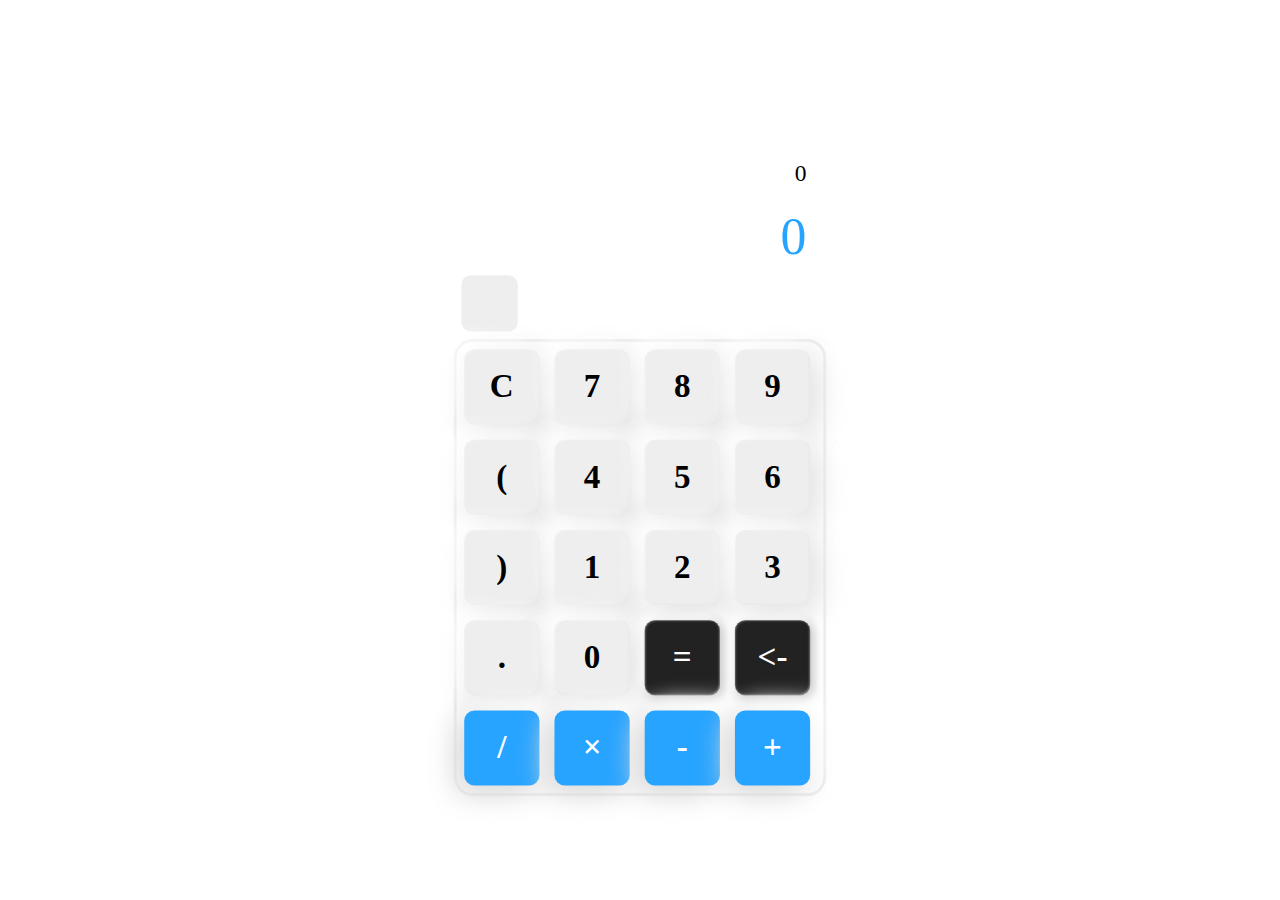
<file: app/src/main/assets/SusCalculator/index.html>
<!DOCTYPE html>
<html lang="en">
<head>
    <meta charset="UTF-8">
    <meta name="viewport" content="width=device-width, initial-scale=1.0">
    <title>Calculator</title>
    <link rel="stylesheet" href="style.css">
    <link rel="stylesheet"
          href="https://cdnjs.cloudflare.com/ajax/libs/font-awesome/4.7.0/css/font-awesome.min.css">
</head>
<body>
<div class="Container">
    <div class="calculator">
        <div class="resultBox">
            <div class="currentStack" id="fullEquation">0</div>
            <div class="contentEditable" id="contentEditable" contenteditable="true" inputmode="decimal">0</div>
            <div class="currentOperator" id="currentOperator"></div>
        </div>
        <div id="button-container">
            <div id="C" class="button-white">C</div>
            <div id="7" class="button-white buttonGroup">7</div>
            <div id="8" class="button-white buttonGroup">8</div>
            <div id="9" class="button-white buttonGroup">9</div>
            <div id="(" class="button-white">(</div>
            <div id="4" class="button-white buttonGroup">4</div>
            <div id="5" class="button-white buttonGroup">5</div>
            <div id="6" class="button-white buttonGroup">6</div>
            <div id=")" class="button-white">)</div>
            <div id="1" class="button-white buttonGroup">1</div>
            <div id="2" class="button-white buttonGroup">2</div>
            <div id="3" class="button-white buttonGroup">3</div>
            <div id="." class="button-white">.</div>
            <div id="0" class="button-white">0</div>
            <div id="=" class="button-black">=</div>
            <div id="@" class="button-black"><-</div>
            <div id="/" class="button-blue">/</div>
            <div id="*" class="button-blue">&times;</div>
            <div id="-" class="button-blue">-</div>
            <div id="+" class="button-blue">+</div>
        </div>
    </div>
</div>
</body>
<script src="app.js" defer></script>
</html>
</file>
<file: app/src/main/assets/SusCalculator/style.css>
* {
   -webkit-user-select: none;
   margin: 0;
   padding: 0;
}

.no-highlight {
    user-select: none; // chrome and Opera
    -moz-user-select: none; // Firefox
    -webkit-text-select: none; // IOS Safari
    -webkit-user-select: none; // Safari
}

.prevent-select {
  -webkit-user-select: none; /* Safari */
  -ms-user-select: none; /* IE 10 and IE 11 */
  user-select: none; /* Standard syntax */
}

::-moz-selection {
  -moz-user-select: none;
       user-select: none;
}

::selection {
  -webkit-user-select: none;
     -moz-user-select: none;
      -ms-user-select: none;
          user-select: none;
}

.Container {
  height: 100vh;
  width: 100vw;
  overflow: hidden;
  background: #fff;
  /* fallback for old browsers */
  /* Chrome 10-25, Safari 5.1-6 */
  /*background: -webkit-gradient(linear, left top, right top, from(#4A00E0), to(#8E2DE2));
  background: linear-gradient(to right, #4A00E0, #8E2DE2);*/
  /* W3C, IE 10+/ Edge, Firefox 16+, Chrome 26+, Opera 12+, Safari 7+ */
  display: -webkit-box;
  display: -ms-flexbox;
  display: flex;
  -webkit-box-pack: center;
      -ms-flex-pack: center;
          justify-content: center;
  -webkit-box-align: center;
      -ms-flex-align: center;
          align-items: center;
  -ms-flex-line-pack: center;
      align-content: center;
  -webkit-box-orient: vertical;
  -webkit-box-direction: normal;
      -ms-flex-flow: column wrap;
          flex-flow: column wrap;
}

.Container > * {
  -webkit-box-sizing: border-box !important;
          box-sizing: border-box !important;
}

.Container .calculator {
  background-color: #fff;
  border-radius: 0px;
  padding: 10px;
  -webkit-transform: scale(1);
          transform: scale(1);
}

.Container .calculator .navbar {
  width: 390px;
  display: -webkit-box;
  display: -ms-flexbox;
  display: flex;
  -webkit-box-pack: end;
      -ms-flex-pack: end;
          justify-content: flex-end;
}

.Container .calculator .navbar .phoneStatus {
  display: inline;
}

.Container .calculator .navbar #time {
  display: inline;
  padding-left: 10px;
}

.Container .calculator .error {
  color: red !important;
  -webkit-animation: shake 0.82s cubic-bezier(0.36, 0.07, 0.19, 0.97) both infinite;
          animation: shake 0.82s cubic-bezier(0.36, 0.07, 0.19, 0.97) both infinite;
  -webkit-transform: translate3d(0, 0, 0);
          transform: translate3d(0, 0, 0);
  -webkit-backface-visibility: hidden;
          backface-visibility: hidden;
  -webkit-perspective: 1000px;
          perspective: 1000px;
}

@media only screen and (max-width: 720px) {
  .Container .calculator {
    -webkit-transform: scale(0.94);
            transform: scale(0.94);
  }
}

@media only screen and (max-width: 720px) and (max-height: 1280px) {
  .Container .calculator {
    -webkit-transform: scale(0.94) !important;
            transform: scale(0.94) !important;
  }
}

@media only screen and (max-width: 720px) and (max-height: 1280px) {
  .Container .calculator {
    -webkit-transform: scale(0.94) !important;
            transform: scale(0.94) !important;
  }
}

@media only screen and (max-height: 1280px) {
  .Container .calculator {
    -webkit-transform: scale(0.94);
            transform: scale(0.94);
  }
}

@-webkit-keyframes shake {
  10%, 90% {
    -webkit-transform: translate3d(-1px, 0, 0);
            transform: translate3d(-1px, 0, 0);
  }
  20%, 80% {
    -webkit-transform: translate3d(2px, 0, 0);
            transform: translate3d(2px, 0, 0);
  }
  30%, 50%, 70% {
    -webkit-transform: translate3d(-4px, 0, 0);
            transform: translate3d(-4px, 0, 0);
  }
  40%, 60% {
    -webkit-transform: translate3d(4px, 0, 0);
            transform: translate3d(4px, 0, 0);
  }
}

@keyframes shake {
  10%, 90% {
    -webkit-transform: translate3d(-1px, 0, 0);
            transform: translate3d(-1px, 0, 0);
  }
  20%, 80% {
    -webkit-transform: translate3d(2px, 0, 0);
            transform: translate3d(2px, 0, 0);
  }
  30%, 50%, 70% {
    -webkit-transform: translate3d(-4px, 0, 0);
            transform: translate3d(-4px, 0, 0);
  }
  40%, 60% {
    -webkit-transform: translate3d(4px, 0, 0);
            transform: translate3d(4px, 0, 0);
  }
}

.Container .calculator #button-container {
  display: -webkit-box;
  display: -ms-flexbox;
  display: flex;
  -webkit-box-pack: start;
      -ms-flex-pack: start;
          justify-content: start;
  -webkit-box-orient: horizontal;
  -webkit-box-direction: normal;
      -ms-flex-flow: row wrap;
          flex-flow: row wrap;
  width: 390px;
  border-radius: 20px;
  border: solid #eeeeee;
}

.Container .calculator #button-container > div {
  width: 40px;
  height: 40px;
  font-size: 2.2rem;
  font-weight: 700;
  text-align: center;
  padding: 20px;
  margin: 8px;
  border-radius: 20px;
  cursor: pointer;
  -webkit-transition-duration: 0.2s;
          transition-duration: 0.2s;
}

.Container .calculator #button-container > div:hover {
  -webkit-transition-duration: 0.2s;
          transition-duration: 0.2s;
}

.Container .calculator #button-container .button-white {
  background: #eeeeee;
  -webkit-box-shadow: 11px 11px 28px rgba(227, 227, 227, 0.9), -11px -11px 22px rgba(255, 255, 255, 0.9), 11px -11px 22px rgba(227, 227, 227, 0.2), -11px 11px 22px rgba(227, 227, 227, 0.2), inset -1px -1px 2px rgba(227, 227, 227, 0.5), inset 1px 1px 2px rgba(255, 255, 255, 0.3);
          box-shadow: 11px 11px 28px rgba(227, 227, 227, 0.9), -11px -11px 22px rgba(255, 255, 255, 0.9), 11px -11px 22px rgba(227, 227, 227, 0.2), -11px 11px 22px rgba(227, 227, 227, 0.2), inset -1px -1px 2px rgba(227, 227, 227, 0.5), inset 1px 1px 2px rgba(255, 255, 255, 0.3);
  border-radius: 11px;
}

.Container .calculator #button-container .button-white:hover {
  background: #EEEEEE;
  -webkit-box-shadow: -1px -1px 2px rgba(214, 214, 214, 0.5), 1px 1px 2px rgba(255, 255, 255, 0.3), inset 5px 5px 13px rgba(214, 214, 214, 0.9), inset -5px -5px 10px rgba(255, 255, 255, 0.9), inset 5px -5px 10px rgba(214, 214, 214, 0.2), inset -5px 5px 10px rgba(214, 214, 214, 0.2);
          box-shadow: -1px -1px 2px rgba(214, 214, 214, 0.5), 1px 1px 2px rgba(255, 255, 255, 0.3), inset 5px 5px 13px rgba(214, 214, 214, 0.9), inset -5px -5px 10px rgba(255, 255, 255, 0.9), inset 5px -5px 10px rgba(214, 214, 214, 0.2), inset -5px 5px 10px rgba(214, 214, 214, 0.2);
  border-radius: 11px;
}

.Container .calculator #button-container .button-black {
  background: #222;
  -webkit-box-shadow: 4px 4px 10px rgba(198, 198, 198, 0.9), -4px -4px 8px rgba(255, 255, 255, 0.9), 4px -4px 8px rgba(198, 198, 198, 0.2), -4px 4px 8px rgba(198, 198, 198, 0.2), inset -1px -1px 2px rgba(198, 198, 198, 0.5), inset 1px 1px 2px rgba(255, 255, 255, 0.3);
          box-shadow: 4px 4px 10px rgba(198, 198, 198, 0.9), -4px -4px 8px rgba(255, 255, 255, 0.9), 4px -4px 8px rgba(198, 198, 198, 0.2), -4px 4px 8px rgba(198, 198, 198, 0.2), inset -1px -1px 2px rgba(198, 198, 198, 0.5), inset 1px 1px 2px rgba(255, 255, 255, 0.3);
  border-radius: 11px;
  color: #fff;
}

.Container .calculator #button-container .button-black:hover {
  background: #444444;
  -webkit-box-shadow: -1px -1px 2px rgba(61, 61, 61, 0.5), 1px 1px 2px rgba(75, 75, 75, 0.3), inset 5px 5px 13px #000000, inset -5px -5px 10px rgba(75, 75, 75, 0.9), inset 5px -5px 10px rgba(61, 61, 61, 0.2), inset -5px 5px 10px rgba(61, 61, 61, 0.2);
          box-shadow: -1px -1px 2px rgba(61, 61, 61, 0.5), 1px 1px 2px rgba(75, 75, 75, 0.3), inset 5px 5px 13px #000000, inset -5px -5px 10px rgba(75, 75, 75, 0.9), inset 5px -5px 10px rgba(61, 61, 61, 0.2), inset -5px 5px 10px rgba(61, 61, 61, 0.2);
  border-radius: 11px;
}

.Container .calculator #button-container .button-blue {
  background: #27a4ff;
  -webkit-box-shadow: -11px 11px 28px rgba(217, 217, 217, 0.9), 11px -11px 22px rgba(255, 255, 255, 0.9), -11px -11px 22px rgba(217, 217, 217, 0.2), 11px 11px 22px rgba(217, 217, 217, 0.2);
          box-shadow: -11px 11px 28px rgba(217, 217, 217, 0.9), 11px -11px 22px rgba(255, 255, 255, 0.9), -11px -11px 22px rgba(217, 217, 217, 0.2), 11px 11px 22px rgba(217, 217, 217, 0.2);
  border-radius: 11px;
  color: #fff;
}

.Container .calculator #button-container .button-blue:hover {
  background: #27A4FF;
  -webkit-box-shadow: -1px -1px 2px rgba(35, 148, 230, 0.5), 1px 1px 2px rgba(43, 180, 255, 0.3), inset 5px 5px 13px rgba(35, 148, 230, 0.9), inset -5px -5px 10px rgba(43, 180, 255, 0.9), inset 5px -5px 10px rgba(35, 148, 230, 0.2), inset -5px 5px 10px rgba(35, 148, 230, 0.2);
          box-shadow: -1px -1px 2px rgba(35, 148, 230, 0.5), 1px 1px 2px rgba(43, 180, 255, 0.3), inset 5px 5px 13px rgba(35, 148, 230, 0.9), inset -5px -5px 10px rgba(43, 180, 255, 0.9), inset 5px -5px 10px rgba(35, 148, 230, 0.2), inset -5px 5px 10px rgba(35, 148, 230, 0.2);
  border-radius: 11px;
}

.Container .calculator #button-container .clicked {
  background: #EEEEEE;
  -webkit-box-shadow: -1px -1px 2px rgba(214, 214, 214, 0.5), 1px 1px 2px rgba(255, 255, 255, 0.3), inset 5px 5px 13px rgba(214, 214, 214, 0.9), inset -5px -5px 10px rgba(255, 255, 255, 0.9), inset 5px -5px 10px rgba(214, 214, 214, 0.2), inset -5px 5px 10px rgba(214, 214, 214, 0.2);
          box-shadow: -1px -1px 2px rgba(214, 214, 214, 0.5), 1px 1px 2px rgba(255, 255, 255, 0.3), inset 5px 5px 13px rgba(214, 214, 214, 0.9), inset -5px -5px 10px rgba(255, 255, 255, 0.9), inset 5px -5px 10px rgba(214, 214, 214, 0.2), inset -5px 5px 10px rgba(214, 214, 214, 0.2);
  border-radius: 11px;
}

.Container .calculator .resultBox {
  width: 390px;
  display: -webkit-box;
  display: -ms-flexbox;
  display: flex;
  min-height: 250px;
  -webkit-box-pack: end;
      -ms-flex-pack: end;
          justify-content: flex-end;
  -webkit-box-align: end;
      -ms-flex-align: end;
          align-items: flex-end;
  -webkit-box-orient: vertical;
  -webkit-box-direction: normal;
      -ms-flex-flow: column wrap;
          flex-flow: column wrap;
  border-radius: 20px;
}

.Container .calculator .resultBox > div {
  margin-left: 15px;
  margin-right: 15px;
}

.Container .calculator .resultBox .contentEditable {
  font-family: Inter;
  font-style: normal;
  font-weight: normal;
  font-size: 55px;
  line-height: 67px;
  color: #27a4ff;
}

.Container .calculator .resultBox .currentStack, .Container .calculator .resultBox .currentOperator {
  font-family: Inter;
  font-style: normal;
  font-weight: normal;
  font-size: 25px;
  line-height: 67px;
  color: #000;
}

.Container .calculator .resultBox .currentOperator {
  -ms-flex-item-align: start;
      align-self: flex-start;
  padding: 10px;
  margin: 8px;
  width: 40px;
  display: -webkit-box;
  display: -ms-flexbox;
  display: flex;
  -webkit-box-pack: center;
      -ms-flex-pack: center;
          justify-content: center;
  -webkit-box-align: center;
      -ms-flex-align: center;
          align-items: center;
  height: 40px;
  text-align: center;
  background-color: #eeeeee;
  border-radius: 10px;
}

.Container .linkBar {
  width: 100%;
  margin: 20px 0px 40px 0px;
  display: -webkit-box;
  display: -ms-flexbox;
  display: flex;
  -webkit-box-pack: center;
      -ms-flex-pack: center;
          justify-content: center;
  -webkit-box-align: center;
      -ms-flex-align: center;
          align-items: center;
}

@media only screen and (max-height: 900px) {
  .Container .linkBar {
    display: none;
  }
}

.Container .linkBar .downloadLinks {
  text-decoration: none;
  text-align: center;
  padding: 7px;
  background-color: #fff;
  font-size: 15px;
  border-radius: 7px;
  color: #8E2DE2;
  font-weight: 600;
  border: 2px solid transparent;
  -webkit-transition: 0.2s;
  transition: 0.2s;
  margin: 5px;
}

.Container .linkBar .downloadLinks:hover {
  background-color: rgba(0, 0, 0, 0.123);
  color: white;
  -webkit-transition: 0.2s;
  transition: 0.2s;
  border: solid white 2px;
}

.Container .linkBar .downloadLinks .smallicon {
  height: 14px;
  padding-left: 5px;
}

.Container .linkBar .downloadLinks img.smallicon {
  -webkit-transform: translateY(2px);
          transform: translateY(2px);
  height: 14px;
}

.Container .linkBar .downloadLinks .fa-github {
  color: black;
  font-size: 18px;
  vertical-align: text-top;
  text-align: center;
  text-decoration: none;
  padding-left: 5px;
  border-radius: 50%;
  -webkit-transition: 0.2s;
  transition: 0.2s;
}

.Container .linkBar .downloadLinks:hover .fa-github {
  color: white;
}

.Container .ProfilePhoto {
  display: inline-block;
  position: fixed;
  top: 30px;
  left: 30px;
}

@media only screen and (max-height: 900px) {
  .Container .ProfilePhoto {
    -webkit-transform: scale(0.7);
            transform: scale(0.7);
    -webkit-transform-origin: 0 0;
            transform-origin: 0 0;
  }
}

.Container .ProfilePhoto:hover .socialHandles {
  display: -webkit-box;
  display: -ms-flexbox;
  display: flex;
  -webkit-transform: 0.3s;
          transform: 0.3s;
  -webkit-transform: translateX(0px);
          transform: translateX(0px);
}

.Container .ProfilePhoto:hover img {
  border: 5px #ffee00 solid;
  -webkit-transition: 0.17s;
  transition: 0.17s;
  -webkit-transform: scale(0.9);
          transform: scale(0.9);
  -webkit-transform-origin: 50% 50%;
          transform-origin: 50% 50%;
}

.Container .ProfilePhoto img {
  -webkit-transition: 0.17s;
  transition: 0.17s;
  border-radius: 50%;
  width: 65px;
  height: 65px;
  cursor: pointer;
  float: left;
  border: 5px solid transparent;
}

.Container .ProfilePhoto .socialHandles {
  background-color: #fff;
  border-radius: 12px;
  display: none;
  -webkit-box-orient: vertical;
  -webkit-box-direction: normal;
      -ms-flex-flow: column wrap;
          flex-flow: column wrap;
  -webkit-box-pack: start;
      -ms-flex-pack: start;
          justify-content: flex-start;
  -webkit-box-align: start;
      -ms-flex-align: start;
          align-items: flex-start;
  margin-left: 90px;
}

.Container .ProfilePhoto .socialHandles::after {
  content: " ";
  position: absolute;
  top: 18%;
  right: 100%;
  /* To the left of the tooltip */
  margin-top: -5px;
  border-width: 10px;
  border-style: solid;
  border-color: transparent white transparent transparent;
}

.Container .ProfilePhoto .socialHandles div {
  padding: 10px;
}

.Container .ProfilePhoto .socialHandles div > div {
  padding: 10px;
  width: 200px;
}

.Container .ProfilePhoto .socialHandles .socialLinks {
  -ms-flex-item-align: center;
      -ms-grid-row-align: center;
      align-self: center;
  -webkit-transform: translateY(-15px);
          transform: translateY(-15px);
}

.Container .ProfilePhoto .socialHandles .fa {
  padding: 10px;
  font-size: 20px;
  width: 20px;
  text-align: center;
  text-decoration: none;
  margin: 4px 1px;
  border-radius: 50%;
  -webkit-transition: 0.17s;
  transition: 0.17s;
}

.Container .ProfilePhoto .socialHandles .fa:hover {
  opacity: 0.7;
  -webkit-transition: 0.17s;
  transition: 0.17s;
}

.Container .ProfilePhoto .socialHandles .fa-twitter {
  background: #55ACEE;
  color: white;
}

.Container .ProfilePhoto .socialHandles .fa-linkedin {
  background: #007bb5;
  color: white;
}

.Container .ProfilePhoto .socialHandles .fa-dribbble {
  background: #ea4c89;
  color: white;
}

.Container .ProfilePhoto .socialHandles .fa-behance {
  background: #430297;
  color: white;
}

.Container .ProfilePhoto .socialHandles .fa-instagram {
  background: #f40083;
  color: white;
}
</file>
